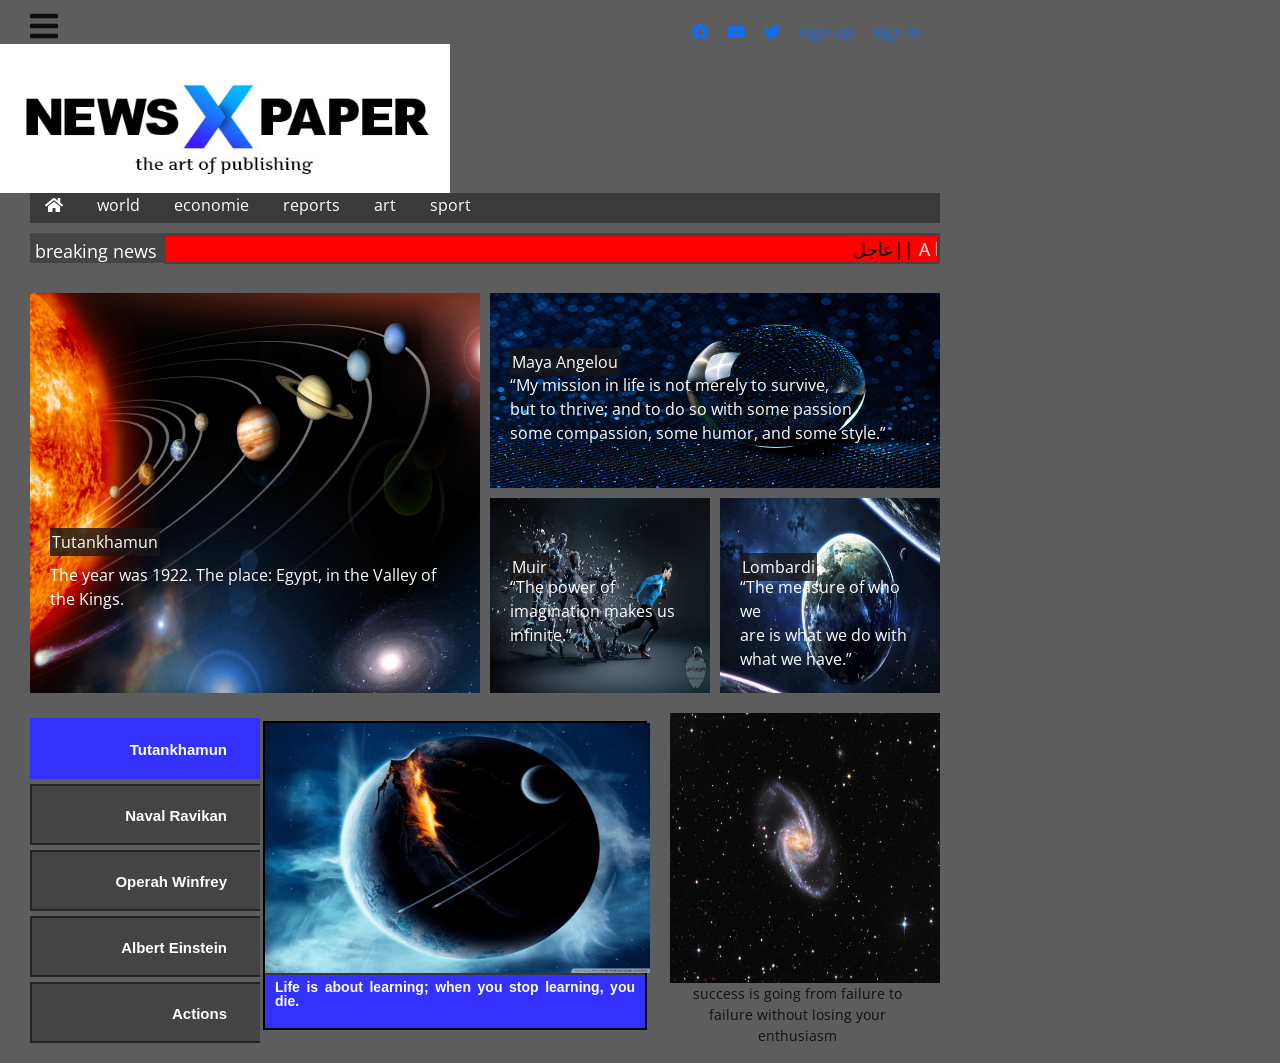
<file: index.html>
<!DOCTYPE html>
<html lang="en">

<head>
    <meta charset="UTF-8">
    <meta http-equiv="X-UA-Compatible" content="IE=edge">
    <meta name="viewport" content="width=device-width, initial-scale=1.0">
    <link rel="preconnect" href="https://fonts.gstatic.com">
    <link rel="stylesheet" href="style/all.min.css">
    <link href="https://fonts.googleapis.com/css2?family=Open+Sans:wght@300;600;700;800&display=swap" rel="stylesheet">
    <link href="https://cdn.jsdelivr.net/npm/bootstrap@5.0.0-beta3/dist/css/bootstrap.min.css" rel="stylesheet"
        integrity="sha384-eOJMYsd53ii+scO/bJGFsiCZc+5NDVN2yr8+0RDqr0Ql0h+rP48ckxlpbzKgwra6" crossorigin="anonymous">
    <link rel="stylesheet" href="style/main.css">
    <title>Newspaper</title>
</head>

<body>
    <!--start header-->
    <header class="contenar">
        <div id="click" class="icon">
            <i class="fas fa-bars fa-2x"></i>
        </div>
        <div id="sidebar" class="hide">
            <ul class="menu">
                <il><a href="#">progra</a></il>
                <il><a href="#">progra</a></il>
                <il><a href="#">progra</a></il>
                <il><a href="#">progra</a></il>
                <il><a href="#">progra</a></il>
            </ul>
        </div>
        <div class="sign">
            <a href="https://www.facebook.com/"><i class="fab fa-facebook"></i></a>
            <a href="https://www.youtube.com/"><i class="fab fa-youtube"></i></a>
            <a href="https://twitter.com/"><i class="fab fa-twitter"></i></a>
            <a href="">sign up</a>
            <a href="">sign in</a>
        </div>
        <img class="logo" src="img/logo.jpg">
        <nav>
            <a href="#"><i class="fas fa-home"></i></a>
            <a href="#">world</a>
            <a href="#">economie</a>
            <a href="#">reports</a>
            <a href="#">art</a>
            <a href="#">sport</a>
        </nav>
        <div class="breaking">
            breaking news
            <marquee direction="left">
                <span>عاجل||</span> A bird in the hand is better than two on the tree.
                <span>...عاجل||</span>Beauty is in the eye of the beholder.
                <span>...عاجل||</span>Cowards die many times before their deaths.
                <span>...عاجل||</span>Don’t bite the hand that feeds you.
                <span>...عاجل||</span>Good things come to those who wait.
                <span>...عاجل||</span>Absence makes the heart grow fonder.
                <span>...عاجل||</span>Half a loaf is better than none.
                <span>...عاجل||</span>it’s no use crying over spilt milk.
                <span>...عاجل||</span>Make hay while the sun shines.
                <span>...عاجل||</span>A bad workman always blames his tools.
            </marquee>
        </div>
    </header>
    <!--end header-->
    <article class="contenar main">
        <div class="page1">
            <a href="#page1">
                <span>Tutankhamun</span>
                <p>
                    The year was 1922. The place: Egypt, in the Valley of the Kings.

                </p>
                <img src="img/image0.jpg">
            </a>
        </div>
        <div class="page2">
            <a href="#page2">
                <span> Maya Angelou</span>
                <p>
                    “My mission in life is not merely to survive,<br>
                    but to thrive; and to do so with some passion,<br>
                    some compassion, some humor, and some style.”

                </p>
                <img src="img/image1.jpg">
            </a>
        </div>

        <div class="page3">
            <a href="#page3">
                <span>Muir</span>
                <p>
                    “The power of imagination
                    makes us infinite.”
                </p>
                <img src="img/image2.jpg">
            </a>
        </div>
        <div class="page4">
            <a href="#page4">
                <span>Lombardi</span>
                <p>
                    “The measure of who we<br>
                    are is what we do with<br>
                    what we have.”
                </p>
                <img src="img/image3.jpg">
            </a>
        </div>
    </article>
    <article class="display-width">
        <div id="slider">
            <div id="mainNews">
                <div class="newsInfo" id="news1">
                    <div class="image">
                        <a href="###">
                            <img src="img/image11.jpg" data-src="img/logo.jpg" alt="Tom Clancy" title="Tom Clancy" />
                        </a>
                    </div>
                    <div class="label1">
                        <h3>
                            <a href="###">
                                Life is about learning; when you stop learning, you die.
                            </a>
                        </h3>
                    </div>
                </div>
                <div class="newsInfo" id="news2">
                    <div class="image">
                        <a href="###">
                            <img src="img/image10.jpg" data-src="img/logo.jpg" alt="Naval" title="Naval" />
                        </a>
                    </div>
                    <div class="label1">
                        <h3>
                            <a href="###">
                                Sing the song that only you can sing, write the book that only you can write, build the
                                product that only you can build… live the life that only you can live
                            </a>
                        </h3>
                    </div>
                </div>
                <div class="newsInfo" id="news3">
                    <div class="image">
                        <a href="###">
                            <img src="img/image9.jpg" data-src="img/logo.jpg" alt="Operah" title="Operah" />
                        </a>
                    </div>
                    <div class="label1">
                        <h3>
                            <a href="###">
                                It doesn't matter who you are, where you come from.The ability to triumph begins with
                                you. Always.
                            </a>
                        </h3>
                    </div>
                </div>
                <div class="newsInfo" id="news4">
                    <div class="image">
                        <a href="###">
                            <img src="img/image8.jpg" data-src="img/logo.jpg" alt="Albert" title="Albert" />
                        </a>
                    </div>
                    <div class="label1">
                        <h3>
                            <a href="###">
                                A person who never made a mistake never tried anything new.
                            </a>
                        </h3>
                    </div>
                </div>
                <div class="newsInfo" id="news5">
                    <div class="image">
                        <a href="###">
                            <img src="img/image7.jpg" data-src="img/logo.jpg" alt="Tom Clancy" title="Tom Clancy" />
                        </a>
                    </div>
                    <div class="label1">
                        <h3>
                            <a href="###">
                                Actions speak louder than words.
                            </a>
                        </h3>
                    </div>
                </div>
            </div>
            <div id="subNews">
                <div class="newsLinks" id="newsLink1" onclick="showSlide(1)">
                    <h3>Tutankhamun</h3>
                </div>
                <div class="newsLinks" id="newsLink2" onclick="showSlide(2)">
                    <h3>Naval Ravikan</h3>
                </div>
                <div class="newsLinks" id="newsLink3" onclick="showSlide(3)">
                    <h3>Operah Winfrey</h3>
                </div>
                <div class="newsLinks" id="newsLink4" onclick="showSlide(4)">
                    <h3>Albert Einstein</h3>
                </div>
                <div class="newsLinks" id="newsLink5" onclick="showSlide(5)">
                    <h3>Actions</h3>
                </div>
            </div>
        </div>
        <div class="right">
            <a href="###">
                <img src="img/image6.jpg">
                <p>success is going from failure to
                    failure without losing your enthusiasm</p>
            </a>

        </div>
    </article>
    <!--script-->
    <script src="js/main.js"></script>
    <script src="js/all.min.js"></script>
</body>

</html>
</file>
<file: style/main.css>
* {
    -webkit-box-sizing: border-box;
    -moz-box-sizing: border-box;
    box-sizing: border-box;
    margin: 0;
}

html {
    scroll-behavior: smooth;
}

body {
    font-family: 'open sans', sans-serif;
    background-color: #5d5d5d;
}

.contenar {

    margin: 10px auto 70px;
    perspective: 600px;
}

.icon {
    color: rgb(14, 13, 13);
    display: inline;
    cursor: pointer;
    margin-left: 30px;
}

.icon:hover {
    opacity: .7;
    color: rgb(20, 20, 19);
}

.hide,
.show {
    width: 100px;
    height: 170px;
    direction: rtl;
    background-color: rgba(46, 46, 46, .7);
    line-height: 30px;
    margin-left: 65px;
    position: absolute;
    border: solid 1px #121212;
    display: none;
}

.show {
    display: flex;
}

.show a {
    text-decoration: none;
    color: #fff;
}

.logo {
    width: 450px;
}

.sign {
    padding: 15px;
    margin-left: 600px;
    display: inline;
}


.sign a {
    padding-left: 15px;
    text-decoration: none;
}

/* start nav */
nav {
    background-color: #3b3a3a;
    height: 30px;
    width: 910px;
    margin-left: 30px;
}

nav a {
    text-decoration: none;
    color: #fff;
    padding: 15px;
}

.show a:hover,
.sign a:hover,
nav a:hover,
.right a p:hover {
    color: chocolate;
}

@media (max-width: 767px) {
    nav a {
        padding: 3px;
    }

    nav {
        height: 30px;
        width: 450px;
        margin-left: 0px;
    }

    .sign {
        padding: 0;
        margin-left: 50px;
    }

    .breaking {
        width: 450px;
        margin-left: 0px;
    }
}

.breaking {
    background-color: #444;
    border: 2px solid #444;
    color: white;
    font-size: 18px;
    height: 30px;
    width: 910px;
    padding: 3px;
    margin: 10px 0 0 30px;
}

marquee {
    border: 2px solid #444;
    background-color: red;
    color: #fff;
    height: 30px;
    width: 775px;
    float: right;
    margin: -4px -4px 0 0;
}

marquee span {
    color: black;
}

@media (max-width: 767px) {
    .breaking {
        width: 450px;
        margin-left: 0px;
    }

    marquee {
        width: 326px;
    }
}

/* End nav */

/* start main */


.page1 {
    margin: 0 0 0 30px;
}

.page2 {
    margin: 0 0 0 490px;
}

.page3 {
    margin: 205px 0 0 490px;
}

.page4 {
    margin: 205px 0 0 720px;
}

.main {
    margin: -40px 0 0 0px;
}

.page1,
.page2,
.page3,
.page4 {
    transition: .2s;
    position: absolute;
}

@media (max-width: 767px) {
    .page1 {
        margin: 0px;
    }

    .page2 {
        margin: 410px 0 0 0px;
    }

    .page3 {
        margin: 615px 0 0 0px;
    }

    .page4 {
        margin: 615px 0 0 230px;
    }




}

.page1 a img {
    height: 400px;
    width: 450px;
}

.page2 a img {
    height: 195px;
    width: 450px;
}

.page3 a img,
.page4 a img {
    height: 195px;
    width: 220px;
}

.page1:hover,
.page2:hover,
.page3:hover,
.page4:hover,
.newsLinks:hover,
.right img:hover {
    transform: translate3d(0, 0, 10px);
}

.page1 a span {
    margin-top: 235px;
}

.page1 a span,
.page2 a span,
.page3 a span,
.page4 a span {
    background-color: rgba(24, 22, 22, 0.8);
    position: absolute;
    padding: 2px;
    margin-left: 20px;
    color: #fff;
}

.page2 a span,
.page3 a span,
.page4 a span {
    margin-top: 55px;
}

.page1 p,
.page2 p,
.page3 p,
.page4 p {
    text-decoration: none;
    position: absolute;
    padding: 20px;
    color: #fff;
}

.page1 p {
    margin-top: 250px;
}

.page2 p {
    margin-top: 60px;
}

.page3 p,
.page4 p {
    margin-top: 57px;
}

/* end main */

.display-width {
    margin: 490px 0px 0 35px;
    width: auto;
    height: 350px;
    display: flex;
}

@media (max-width: 767px) {
    .display-width {
        margin: 894px -81px 0 0;
    }

    .newsInfo .image {
        height: 250px;
        width: 200px;
    }

    .newsInfo .image img {
        height: 250px;
        width: 200px;
    }
}

#mainNews {
    background-color: #5d5d5d;
    float: right;
    width: 400px;
}

.newsInfo {
    border: 2px solid #000;
    display: none;
    float: right;
    margin: 8px;
    width: 384px;
}

.newsInfo .image {
    height: 250px;
    width: 380px;
}

.newsInfo .image img {
    height: 250px;
    width: 385px;
}



.newsInfo .label1 {
    background-color: rgb(53, 49, 252);
    border-top: 2px solid rgb(58, 54, 54);
    height: 55px;
    padding: 5px;
    width: 380px;
}

.newsInfo .label1 a {
    display: block;
    height: 48px;
    margin: 0 5px;
    overflow: hidden;
    color: #fff;
    font-family: Arial, Helvetica, sans-serif;
    font-size: 14px;
    font-weight: 600;
    line-height: 14px;
    text-align: justify;
    text-decoration: none;
}

#subNews {
    float: right;
    height: 287px;
    width: 220px;
}

.top-0 {
    margin-top: 0px !important;
}

.newsLinks {
    cursor: pointer;
    background-color: #444;
    background-image: url("https://img.youm7.com/images/general/mainNewsLinksBg.gif?1");
    background-position: right top;
    /* background-repeat: repeat-y; */
    border-color: #3b3a3a -moz-use-text-color #3b3a3a #3b3a3a;
    /* border-image: none; */
    border-style: solid none solid solid;
    border-width: 2px medium 2px 2px;
    height: 61px;
    margin: 5px -5px;
    width: 230px;
}

@media (max-width: 767px) {
    .newsLinks {

        height: 61px;
        margin: -112px -328px;
        width: 230px;
    }
}

.newsLinks h4,
.newsLinks h3 {
    color: #fff;
    font-family: Arial, Helvetica, sans-serif;
    font-size: 15px;
    font-weight: 700;
    line-height: 21px;
    text-align: right;
    padding-left: 5px;
    text-decoration: none;
    display: block;
    height: 42px;
    line-height: 19px;
    margin: 20px -30px;
    overflow: hidden;
    width: 225px;
}

.newsLinks.selected {
    background-color: rgb(53, 49, 252);
    background-image: url("https://img.youm7.com/images/general/mainNewsLinksSBg.gif?1");
    border-color: rgb(53, 49, 252);
    border-width: 2px medium 2px 2px;
}

.right {
    width: 270px;
    height: 270px;
    text-decoration: none;
}

.right a {
    text-decoration: none;
}

.right a p {
    margin-left: 15px;
    font-size: 14px;
    color: #121212;
    text-align: center;
}

.right img {
    width: 270px;
    height: 270px;
    margin-left: 15px;
}

@media (max-width: 767px) {
    .right {
        display: none;
    }
}

;
</file>
